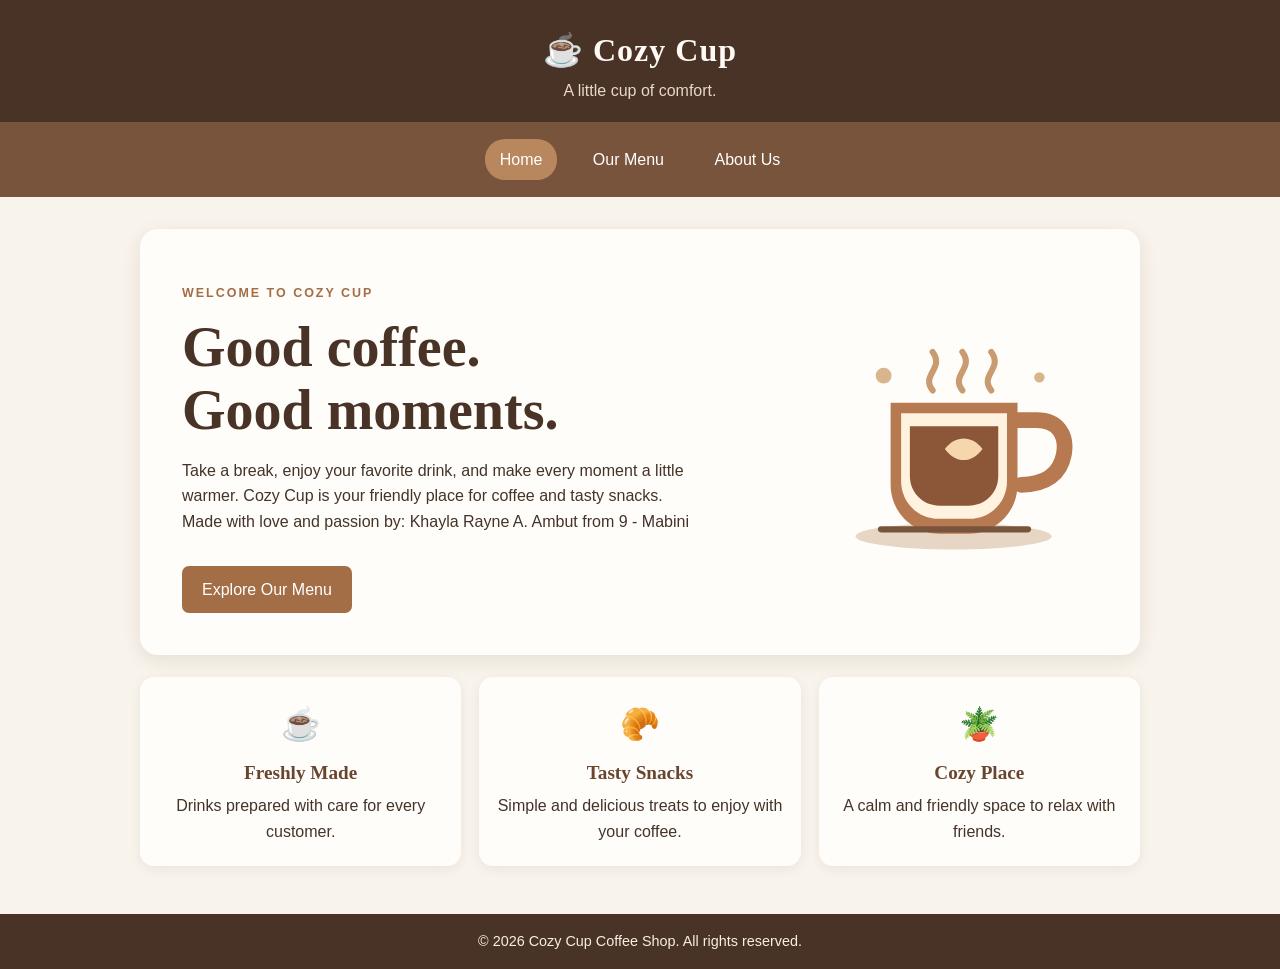
<file: index.html>
<!DOCTYPE html>
<html lang="en">
<head>
  <meta name="google-site-verification" content="uk4t-2bTk8803HoX6QmwdMOBPBnDx_P4smgOnZ9sU2o" />
  <meta charset="UTF-8">
  <meta name="viewport" content="width=device-width, initial-scale=1.0">
  <title>Cozy Cup | Home</title>
  <link rel="stylesheet" href="style.css">
</head>
<body>
  <header>
    <div class="brand">☕ Cozy Cup</div>
    <p class="tagline">A little cup of comfort.</p>
  </header>

  <nav aria-label="Main navigation">
    <a class="active" href="index.html">Home</a>
    <a href="page2.html">Our Menu</a>
    <a href="page3.html">About Us</a>
  </nav>

  <main>
    <section class="hero">
      <div class="hero-copy">
        <p class="eyebrow">WELCOME TO COZY CUP</p>
        <h1>Good coffee.<br>Good moments.</h1>
        <p>Take a break, enjoy your favorite drink, and make every moment a little warmer. Cozy Cup is your friendly place for coffee and tasty snacks.
          Made with love and passion by: Khayla Rayne A. Ambut from 9 - Mabini</p>
        <a class="button" href="page2.html">Explore Our Menu</a>
      </div>
      <img class="coffee-art" src="coffee.svg" alt="Illustration of a warm cup of coffee">
    </section>

    <section class="feature-row">
      <article class="feature">
        <span>☕</span>
        <h2>Freshly Made</h2>
        <p>Drinks prepared with care for every customer.</p>
      </article>
      <article class="feature">
        <span>🥐</span>
        <h2>Tasty Snacks</h2>
        <p>Simple and delicious treats to enjoy with your coffee.</p>
      </article>
      <article class="feature">
        <span>🪴</span>
        <h2>Cozy Place</h2>
        <p>A calm and friendly space to relax with friends.</p>
      </article>
    </section>
  </main>

  <footer><p>&copy; 2026 Cozy Cup Coffee Shop. All rights reserved.</p></footer>
</body>
</html>
</file>
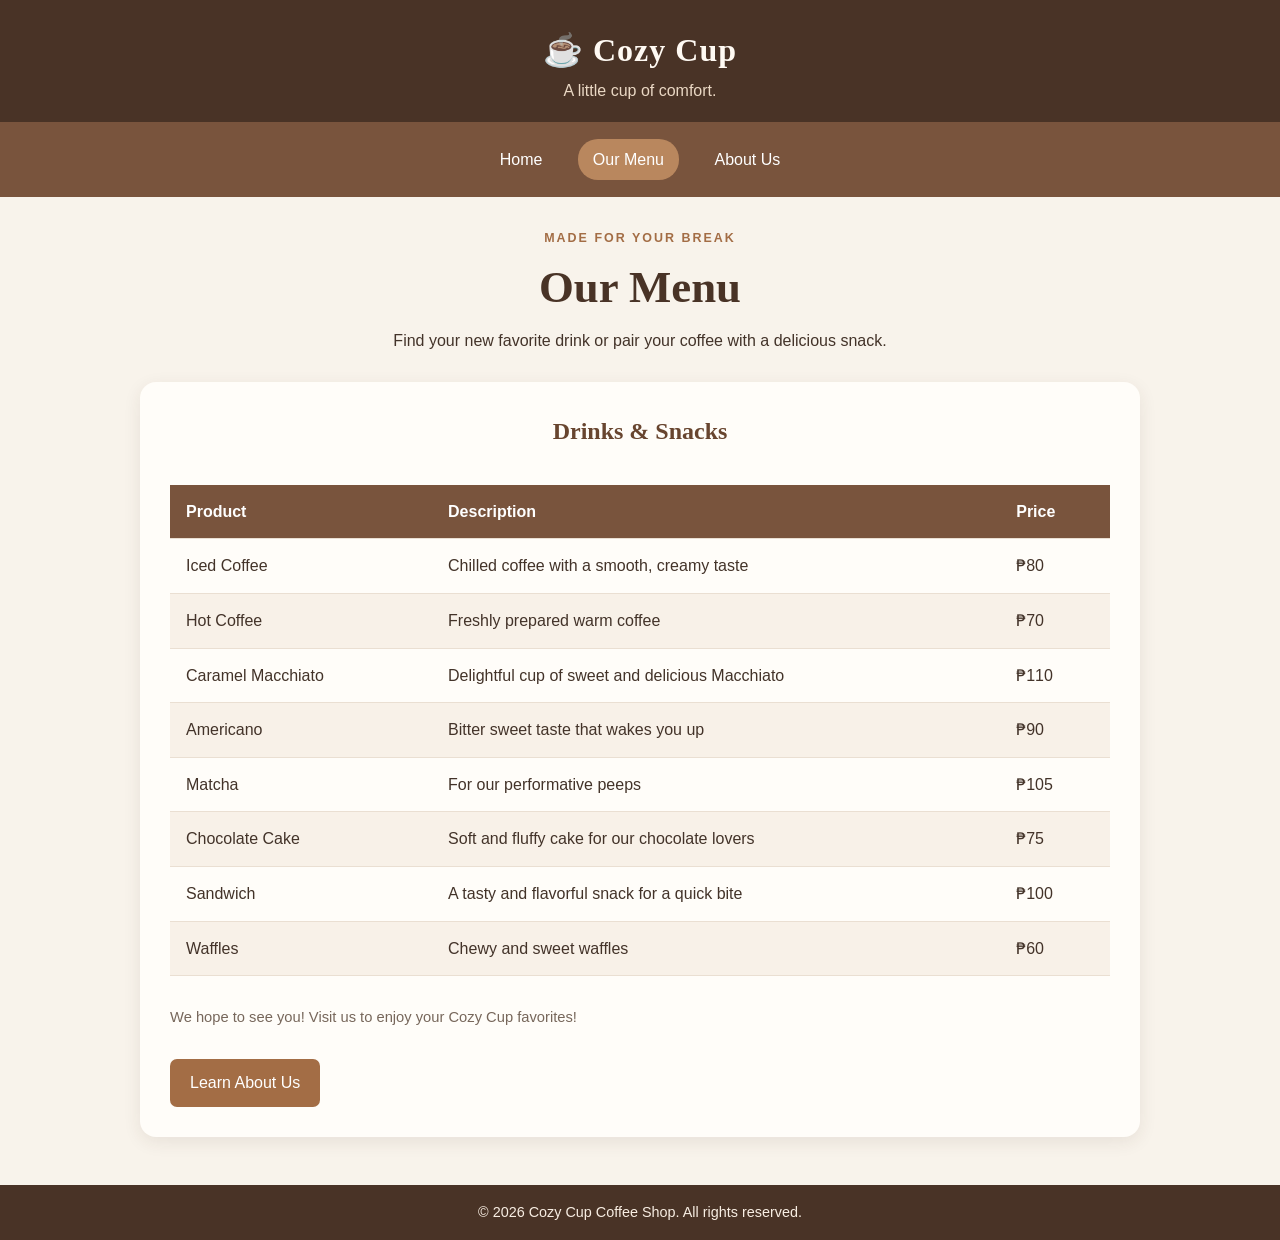
<file: page2.html>
<!DOCTYPE html>
<html lang="en">
<head>
  <meta charset="UTF-8">
  <meta name="viewport" content="width=device-width, initial-scale=1.0">
  <title>Cozy Cup | Our Menu</title>
  <link rel="stylesheet" href="style.css">
</head>
<body>
  <header>
    <div class="brand">☕ Cozy Cup</div>
    <p class="tagline">A little cup of comfort.</p>
  </header>

  <nav aria-label="Main navigation">
    <a href="index.html">Home</a>
    <a class="active" href="page2.html">Our Menu</a>
    <a href="page3.html">About Us</a>
  </nav>

  <main>
    <section class="page-intro">
      <p class="eyebrow">MADE FOR YOUR BREAK</p>
      <h1>Our Menu</h1>
      <p>Find your new favorite drink or pair your coffee with a delicious snack.</p>
    </section>

    <section class="menu-section">
      <h2>Drinks & Snacks</h2>
      <div class="table-wrap">
        <table>
          <thead><tr><th>Product</th><th>Description</th><th>Price</th></tr></thead>
          <tbody>
            <tr><td>Iced Coffee</td><td>Chilled coffee with a smooth, creamy taste</td><td>₱80</td></tr>
            <tr><td>Hot Coffee</td><td>Freshly prepared warm coffee</td><td>₱70</td></tr>
            <tr><td>Caramel Macchiato</td><td>Delightful cup of sweet and delicious Macchiato</td><td>₱110</td></tr>
             <tr><td>Americano</td><td>Bitter sweet taste that wakes you up</td><td>₱90</td></tr>
             <tr><td>Matcha</td><td>For our performative peeps</td><td>₱105</td></tr>
            <tr><td>Chocolate Cake</td><td>Soft and fluffy cake for our chocolate lovers</td><td>₱75</td></tr>
            <tr><td>Sandwich</td><td>A tasty and flavorful snack for a quick bite</td><td>₱100</td></tr>
            <tr><td>Waffles</td><td>Chewy and sweet waffles</td><td>₱60</td></tr>
          </tbody>
        </table>
      </div>
      <p class="menu-note">We hope to see you! Visit us to enjoy your Cozy Cup favorites!</p>
      <a class="button" href="page3.html">Learn About Us</a>
    </section>
  </main>

  <footer><p>&copy; 2026 Cozy Cup Coffee Shop. All rights reserved.</p></footer>
</body>
</html>
</file>
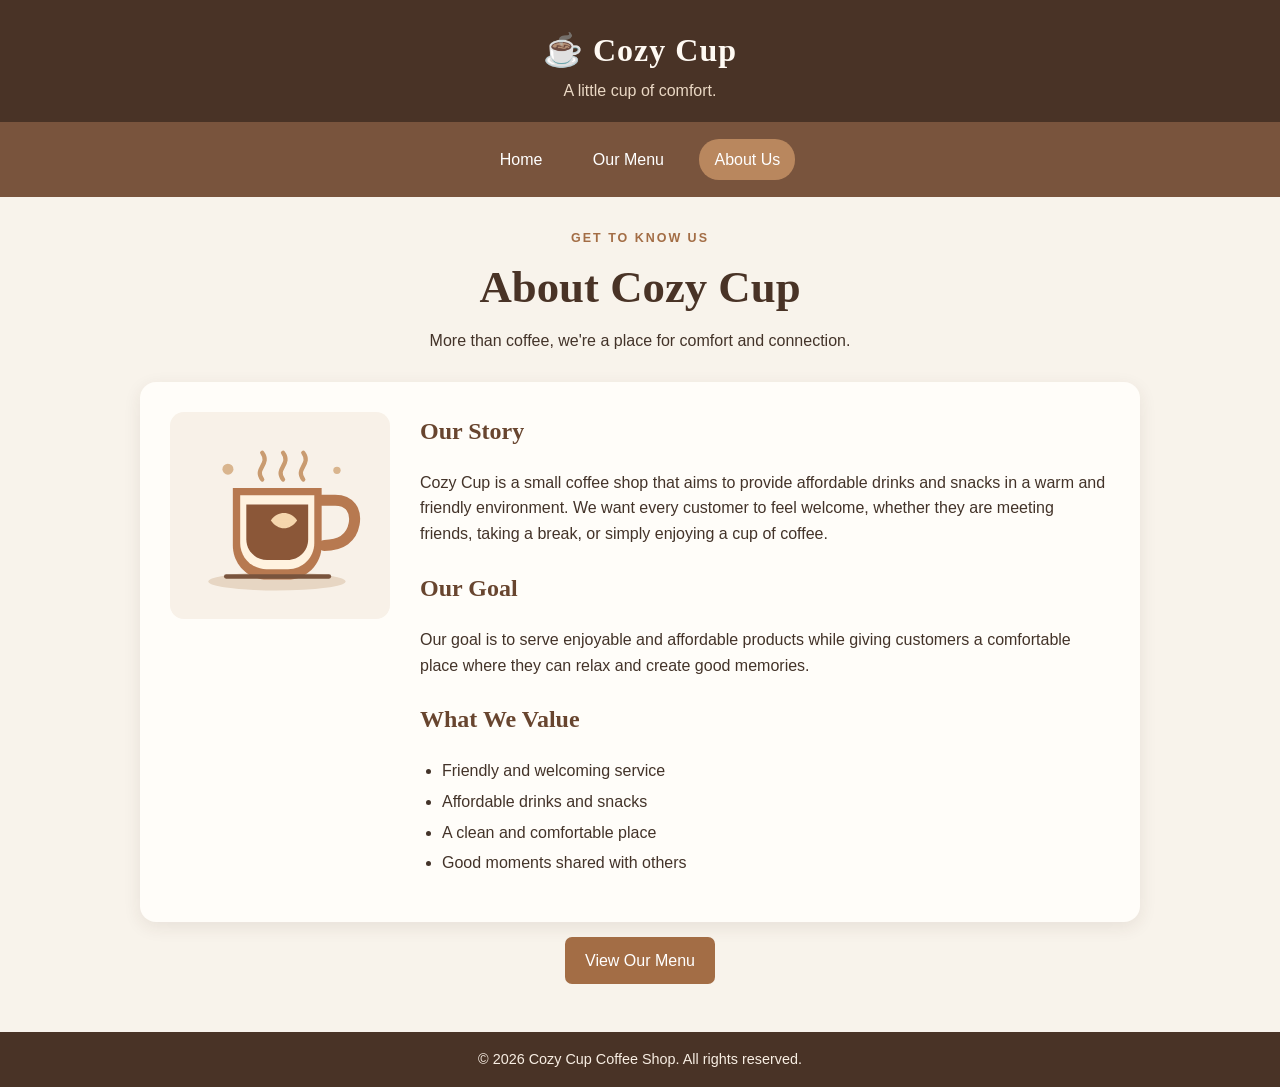
<file: page3.html>
<!DOCTYPE html>
<html lang="en">
<head>
  <meta charset="UTF-8">
  <meta name="viewport" content="width=device-width, initial-scale=1.0">
  <title>Cozy Cup | About Us</title>
  <link rel="stylesheet" href="style.css">
</head>
<body>
  <header>
    <div class="brand">☕ Cozy Cup</div>
    <p class="tagline">A little cup of comfort.</p>
  </header>

  <nav aria-label="Main navigation">
    <a href="index.html">Home</a>
    <a href="page2.html">Our Menu</a>
    <a class="active" href="page3.html">About Us</a>
  </nav>

  <main>
    <section class="page-intro">
      <p class="eyebrow">GET TO KNOW US</p>
      <h1>About Cozy Cup</h1>
      <p>More than coffee, we're a place for comfort and connection.</p>
    </section>

    <section class="about-card">
      <img class="about-art" src="coffee.svg" alt="Cozy Cup coffee illustration">
      <div>
        <h2>Our Story</h2>
        <p>Cozy Cup is a small coffee shop that aims to provide affordable drinks and snacks in a warm and friendly environment. We want every customer to feel welcome, whether they are meeting friends, taking a break, or simply enjoying a cup of coffee.</p>
        <h2>Our Goal</h2>
        <p>Our goal is to serve enjoyable and affordable products while giving customers a comfortable place where they can relax and create good memories.</p>
        <h2>What We Value</h2>
        <ul class="values">
          <li>Friendly and welcoming service</li>
          <li>Affordable drinks and snacks</li>
          <li>A clean and comfortable place</li>
          <li>Good moments shared with others</li>
        </ul>
      </div>
    </section>
    <div class="center-action"><a class="button" href="page2.html">View Our Menu</a></div>
  </main>

  <footer><p>&copy; 2026 Cozy Cup Coffee Shop. All rights reserved.</p></footer>
</body>
</html>
</file>
<file: style.css>
/* General Style */
* { box-sizing: border-box; }
body {
  font-family: Arial, sans-serif;
  margin: 0;
  background: #f8f3eb;
  color: #433329;
  line-height: 1.6;
}
header {
  text-align: center;
  background: #493326;
  color: #fffaf3;
  padding: 25px 16px 18px;
}
.brand { font-family: Georgia, serif; font-size: 2rem; font-weight: bold; letter-spacing: 1px; }
.tagline { margin: 2px 0 0; color: #ead8c4; }
nav {
  background: #79543d;
  text-align: center;
  padding: 13px 10px;
}
nav a {
  display: inline-block;
  color: white;
  text-decoration: none;
  margin: 4px 8px;
  padding: 8px 15px;
  border-radius: 20px;
  transition: background-color .2s ease, transform .2s ease;
}
nav a:hover, nav a.active { background: #b9875e; }
nav a:hover { transform: translateY(-2px); }
main { width: min(1000px, 92%); margin: 32px auto 48px; }
.hero {
  display: flex;
  align-items: center;
  justify-content: space-between;
  gap: 35px;
  background: #fffdf9;
  padding: 42px;
  border-radius: 18px;
  box-shadow: 0 5px 18px rgba(70, 48, 32, .10);
}
.hero-copy { flex: 1; }
.eyebrow { color: #a36d45; font-size: .78rem; font-weight: bold; letter-spacing: 2px; }
h1, h2 { font-family: Georgia, serif; }
h1 { font-size: clamp(2.2rem, 5vw, 3.5rem); line-height: 1.12; margin: 8px 0 16px; color: #493326; }
h2 { color: #68452f; }
.hero-copy > p:not(.eyebrow) { max-width: 520px; }
.coffee-art { width: min(280px, 38%); height: auto; }
.button {
  display: inline-block;
  margin-top: 15px;
  padding: 11px 20px;
  background: #a36d45;
  color: white;
  text-decoration: none;
  border: 0;
  border-radius: 7px;
  cursor: pointer;
  transition: transform .2s ease, background-color .2s ease;
}
.button:hover { background: #795039; transform: scale(1.05); }
.feature-row { display: grid; grid-template-columns: repeat(3, 1fr); gap: 18px; margin-top: 22px; }
.feature {
  background: #fffdf9;
  text-align: center;
  padding: 22px 18px;
  border-radius: 14px;
  box-shadow: 0 3px 12px rgba(70, 48, 32, .07);
}
.feature span { font-size: 2rem; }
.feature h2 { font-size: 1.2rem; margin: 8px 0 4px; }
.feature p { margin: 0; }
.page-intro { text-align: center; margin: 12px auto 28px; max-width: 650px; }
.page-intro h1 { font-size: 2.8rem; }
.menu-section, .about-card {
  background: #fffdf9;
  padding: 30px;
  border-radius: 16px;
  box-shadow: 0 5px 18px rgba(70, 48, 32, .09);
}
.menu-section h2 { text-align: center; margin-top: 0; }
.table-wrap { overflow-x: auto; }
table { width: 100%; border-collapse: collapse; margin: 15px 0; }
th, td { padding: 14px 16px; text-align: left; border-bottom: 1px solid #eadfd2; }
th { background: #79543d; color: white; }
tbody tr:nth-child(even) { background: #f8f1e8; }
tbody tr:hover { background: #f0e2d2; }
.menu-note { color: #77675b; font-size: .92rem; }
.about-card { display: flex; align-items: flex-start; gap: 30px; }
.about-art { width: 220px; max-width: 35%; height: auto; background: #f8f1e8; border-radius: 14px; padding: 12px; }
.about-card h2 { margin-top: 0; }
.about-card h2:not(:first-child) { margin-top: 22px; }
.values { padding-left: 22px; }
.values li { margin: 5px 0; }
.center-action { text-align: center; }
footer { text-align: center; background: #493326; color: #f8eee3; padding: 16px; }
footer p { margin: 0; font-size: .9rem; }
@media (max-width: 680px) {
  .hero, .about-card { flex-direction: column; padding: 25px; }
  .coffee-art, .about-art { width: 190px; max-width: 80%; align-self: center; }
  .feature-row { grid-template-columns: 1fr; }
  nav a { margin: 3px; padding: 8px 10px; }
  th, td { padding: 11px 10px; }
}
</file>
